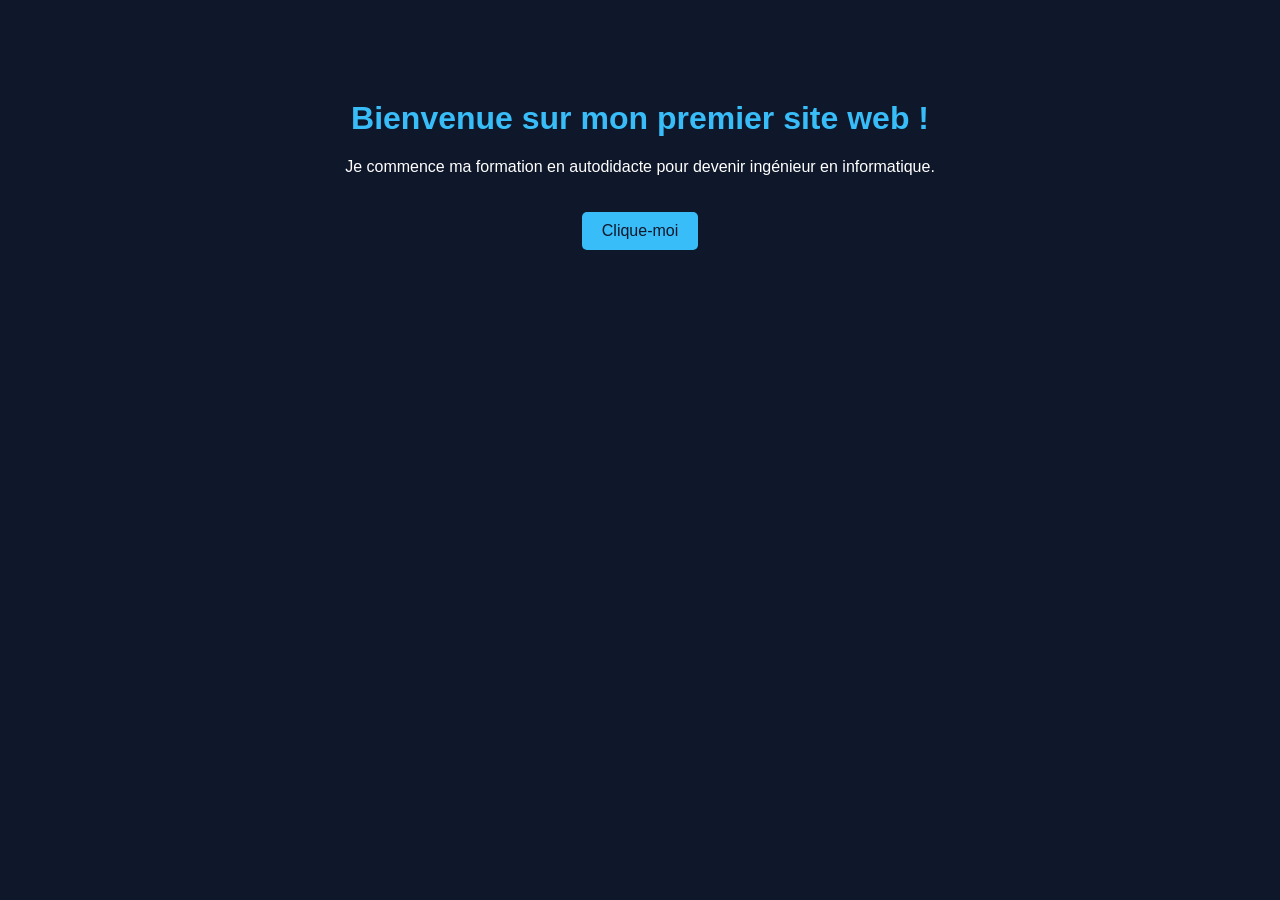
<file: index.html>
<!DOCTYPE html>
<html lang="fr">
<head>
    <meta charset="UTF-8">
    <title>Mon Premier Pas d'Ingénieur</title>
    <style>
        body {
            background-color: #0f172a;
            color: #ffffff;
            font-family: Arial, sans-serif;
            text-align: center;
            margin-top: 100px;
        }
        h1 {
            color: #38bdf8;
        }
        button {
            padding: 10px 20px;
            font-size: 16px;
            background-color: #38bdf8;
            color: #0f172a;
            border: none;
            border-radius: 5px;
            cursor: pointer;
            margin-top: 20px;
        }
        button:hover {
            background-color: #0ea5e9;
        }
    </style>
</head>
<body>
    <h1>Bienvenue sur mon premier site web !</h1>
    <p>Je commence ma formation en autodidacte pour devenir ingénieur en informatique.</p>
    
    <!-- Un bouton interactif -->
    <button id="monBouton">Clique-moi</button>

    <!-- Le code JavaScript -->
    <script>
        // On récupère le bouton grâce à son identifiant
        const bouton = document.getElementById('monBouton');

        // On écoute le clic de l'utilisateur
        bouton.addEventListener('click', function() {
            alert('Bravo ! Votre code JavaScript fonctionne et interagit avec la page !');
        });
    </script>
</body>
</html>
</file>
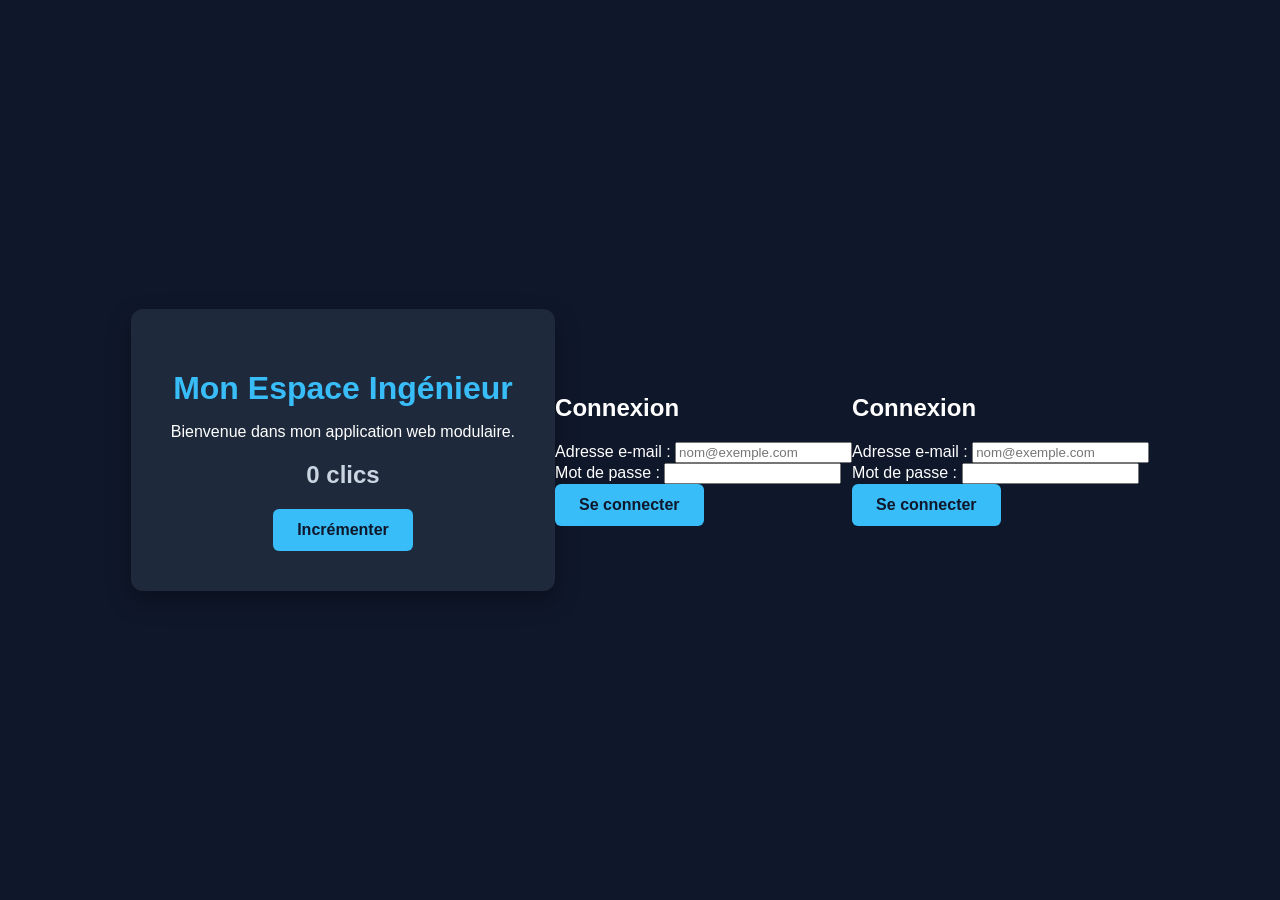
<file: MON-PROJET/index.html>
<!DOCTYPE html>
<html lang="fr">
<head>
    <meta charset="UTF-8">
    <title>Mon Tableau de Bord Ingénieur</title>
    <!-- On relie notre fichier de design CSS -->
    <link rel="stylesheet" href="style.css">
</head>
<body>
    <div class="card">
        <h1>Mon Espace Ingénieur</h1>
        <p>Bienvenue dans mon application web modulaire.</p>
        
        <div class="counter-box">
            <span id="compteur">0</span> clics
        </div>
        
        <button id="btnAction">Incrémenter</button>
    </div>
    <!-- On relie notre fichier d'interactivité JavaScript -->
    <script src="script.js"></script>
<form action="#" method="POST">
    <h2>Connexion</h2>
    
    <div>
        <label for="email">Adresse e-mail :</label>
        <input type="email" id="email" name="email" required placeholder="nom@exemple.com">
    </div>

    <div>
        <label for="password">Mot de passe :</label>
        <input type="password" id="password" name="password" required>
    </div>

    <button type="submit" id="btnAction">Se connecter</button>
</form><form action="#" method="POST">
    <h2>Connexion</h2>
    
    <div>
        <label for="email">Adresse e-mail :</label>
        <input type="email" id="email" name="email" required placeholder="nom@exemple.com">
    </div>

    <div>
        <label for="password">Mot de passe :</label>
        <input type="password" id="password" name="password" required>
    </div>

    <button type="submit" id="btnAction">Se connecter</button>
</form>
</file>
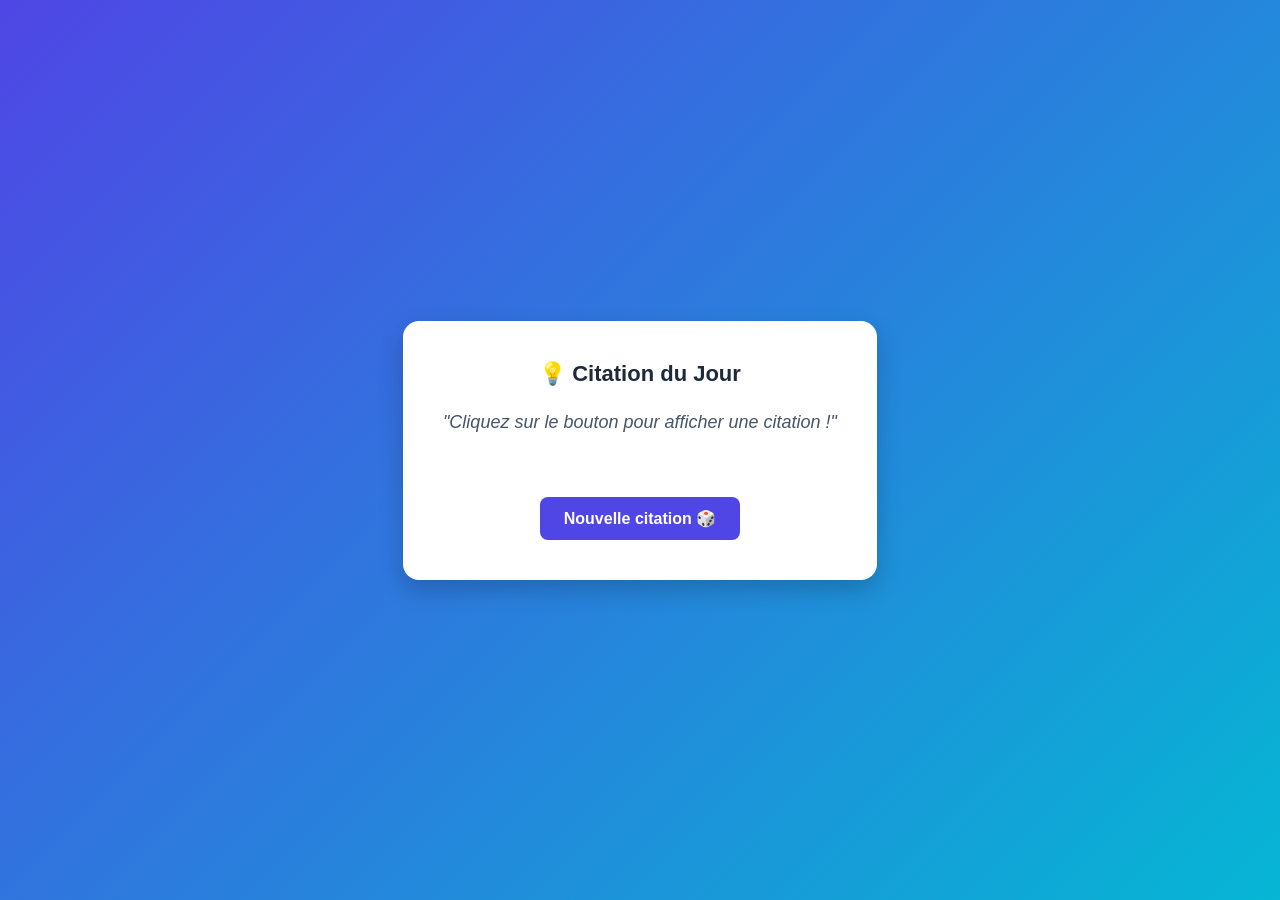
<file: citations.html>
<!DOCTYPE html>
<html lang="fr">
<head>
  <meta charset="UTF-8">
  <title>Générateur de Citations</title>
  <style>
    body {
      font-family: 'Segoe UI', Tahoma, Geneva, Verdana, sans-serif;
      background: linear-gradient(135deg, #4f46e5, #06b6d4);
      height: 100vh;
      margin: 0;
      display: flex;
      align-items: center;
      justify-content: center;
    }
    .carte {
      background: white;
      padding: 40px;
      border-radius: 16px;
      box-shadow: 0 10px 25px rgba(0,0,0,0.2);
      max-width: 500px;
      text-align: center;
    }
    h1 {
      color: #1e293b;
      margin-top: 0;
      font-size: 22px;
    }
    blockquote {
      font-size: 18px;
      font-style: italic;
      color: #475569;
      margin: 25px 0;
      min-height: 60px;
    }
    button {
      background-color: #4f46e5;
      color: white;
      border: none;
      padding: 12px 24px;
      border-radius: 8px;
      font-size: 16px;
      font-weight: bold;
      cursor: pointer;
      transition: background 0.3s;
    }
    button:hover {
      background-color: #3730a3;
    }
  </style>
</head>
<body>

  <div class="carte">
    <h1>💡 Citation du Jour</h1>
    <blockquote id="citation">"Cliquez sur le bouton pour afficher une citation !"</blockquote>
    <button onclick="genererCitation()">Nouvelle citation 🎲</button>
  </div>

  <script>
    const citations = [
      "« Le succès, c’est de tomber sept fois et de se relever huit. » – Proverbe japonais",
      "« La seule façon de faire du bon travail est d’aimer ce que vous faites. » – Steve Jobs",
      "« Il semble toujours impossible jusqu'à ce qu'on le fasse. » – Nelson Mandela",
      "« Le meilleur moyen de prédire l'avenir, c'est de le créer. » – Peter Drucker",
      "« Apprendre à coder, c'est acquérir un super-pouvoir pour façonner le monde. »"
    ];

    function genererCitation() {
      const indexAleatoire = Math.floor(Math.random() * citations.length);
      document.getElementById('citation').innerText = citations[indexAleatoire];
    }
  </script>

</body>
</html>
</file>
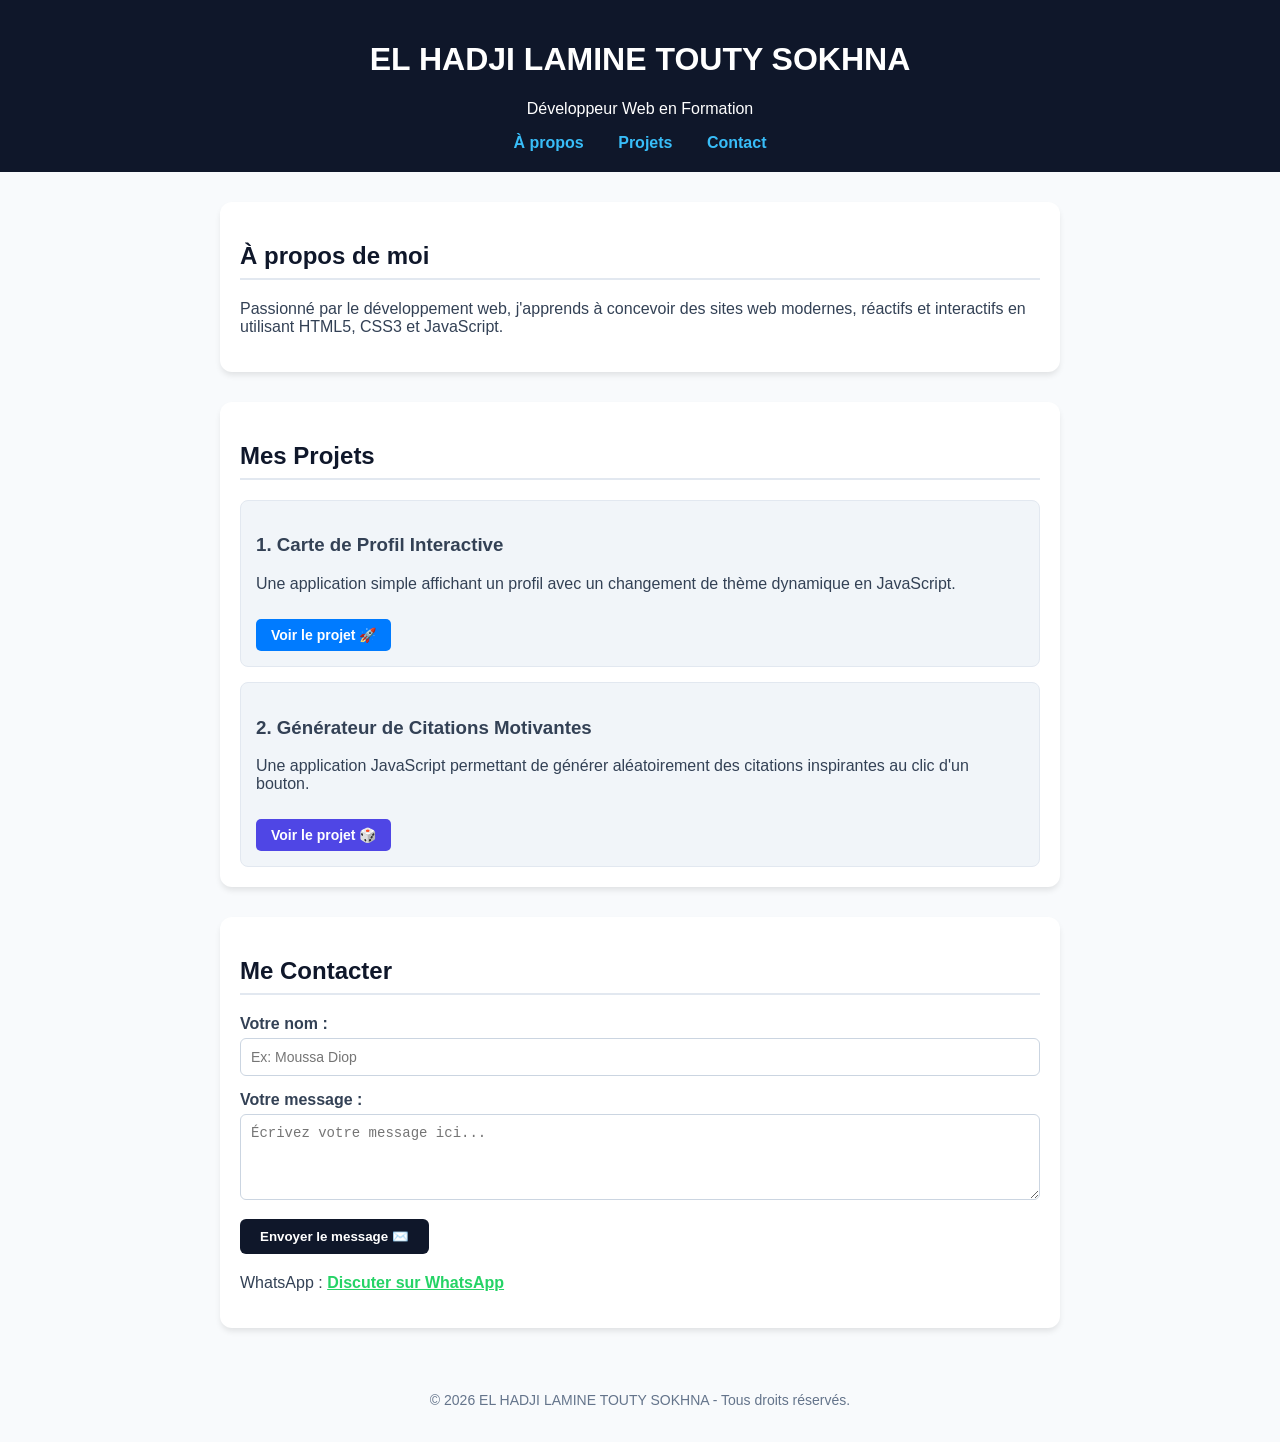
<file: portfolio.html>
<!DOCTYPE html>
<html lang="fr">
<head>
  <meta charset="UTF-8">
  <title>Portfolio - EL HADJI LAMINE TOUTY SOKHNA</title>
  <style>
    body {
      font-family: 'Segoe UI', Tahoma, Geneva, Verdana, sans-serif;
      margin: 0;
      padding: 0;
      background-color: #f8fafc;
      color: #334155;
    }
    header {
      background-color: #0f172a;
      color: white;
      padding: 20px 0;
      text-align: center;
    }
    nav a {
      color: #38bdf8;
      text-decoration: none;
      margin: 0 15px;
      font-weight: bold;
    }
    .conteneur {
      max-width: 800px;
      margin: 30px auto;
      padding: 20px;
      background: white;
      border-radius: 12px;
      box-shadow: 0 4px 6px -1px rgba(0,0,0,0.1);
    }
    h2 {
      color: #0f172a;
      border-bottom: 2px solid #e2e8f0;
      padding-bottom: 8px;
    }
    .projet-carte {
      border: 1px solid #e2e8f0;
      padding: 15px;
      border-radius: 8px;
      margin-top: 15px;
      background-color: #f1f5f9;
    }
    /* Style du Formulaire */
    .champ-formulaire {
      margin-bottom: 15px;
    }
    .champ-formulaire label {
      display: block;
      margin-bottom: 5px;
      font-weight: bold;
    }
    .champ-formulaire input, .champ-formulaire textarea {
      width: 100%;
      padding: 10px;
      border: 1px solid #cbd5e1;
      border-radius: 6px;
      box-sizing: border-box;
      font-size: 14px;
    }
    .bouton-envoyer {
      background-color: #0f172a;
      color: white;
      border: none;
      padding: 10px 20px;
      border-radius: 6px;
      cursor: pointer;
      font-weight: bold;
    }
    .bouton-envoyer:hover {
      background-color: #0284c7;
    }
    footer {
      text-align: center;
      padding: 20px;
      color: #64748b;
      font-size: 14px;
    }
  </style>
</head>
<body>

  <header>
    <h1>EL HADJI LAMINE TOUTY SOKHNA</h1>
    <p>Développeur Web en Formation</p>
    <nav>
      <a href="#a-propos">À propos</a>
      <a href="#projets">Projets</a>
      <a href="#contact">Contact</a>
    </nav>
  </header>

  <div class="conteneur" id="a-propos">
    <h2>À propos de moi</h2>
    <p>Passionné par le développement web, j'apprends à concevoir des sites web modernes, réactifs et interactifs en utilisant HTML5, CSS3 et JavaScript.</p>
  </div>

  <div class="conteneur" id="projets">
    <h2>Mes Projets</h2>
    
    <div class="projet-carte">
      <h3>1. Carte de Profil Interactive</h3>
      <p>Une application simple affichant un profil avec un changement de thème dynamique en JavaScript.</p>
      <a href="index.html" target="_blank" style="display: inline-block; margin-top: 10px; background-color: #007bff; color: white; padding: 8px 15px; text-decoration: none; border-radius: 5px; font-size: 14px; font-weight: bold;">Voir le projet 🚀</a>
    </div>

    <div class="projet-carte">
      <h3>2. Générateur de Citations Motivantes</h3>
      <p>Une application JavaScript permettant de générer aléatoirement des citations inspirantes au clic d'un bouton.</p>
      <a href="citations.html" target="_blank" style="display: inline-block; margin-top: 10px; background-color: #4f46e5; color: white; padding: 8px 15px; text-decoration: none; border-radius: 5px; font-size: 14px; font-weight: bold;">Voir le projet 🎲</a>
    </div>
  </div>

  <div class="conteneur" id="contact">
    <h2>Me Contacter</h2>
    
    <form id="formulaire-contact">
      <div class="champ-formulaire">
        <label for="nom">Votre nom :</label>
        <input type="text" id="nom" placeholder="Ex: Moussa Diop" required>
      </div>

      <div class="champ-formulaire">
        <label for="message">Votre message :</label>
        <textarea id="message" rows="4" placeholder="Écrivez votre message ici..." required></textarea>
      </div>

      <button type="submit" class="bouton-envoyer">Envoyer le message ✉️</button>
    </form>

    <p style="margin-top: 20px;">WhatsApp : <a href="https://wa.me/" target="_blank" style="color: #25D366; font-weight: bold;">Discuter sur WhatsApp</a></p>
  </div>

  <footer>
    <p>&copy; 2026 EL HADJI LAMINE TOUTY SOKHNA - Tous droits réservés.</p>
  </footer>

  <script>
    document.getElementById('formulaire-contact').addEventListener('submit', function(e) {
      e.preventDefault();
      const nom = document.getElementById('nom').value;
      alert("Merci " + nom + " ! Votre message a bien été envoyé.");
      this.reset();
    });
  </script>

</body>
</html>
</file>
<file: MON-PROJET/style.css>
body {
    background-color: #0f172a;
    color: #ffffff;
    font-family: 'Segoe UI', Tahoma, Geneva, Verdana, sans-serif;
    display: flex;
    justify-content: center;
    align-items: center;
    height: 100vh;
    margin: 0;
}

.card {
    background-color: #1e293b;
    padding: 40px;
    border-radius: 12px;
    box-shadow: 0 10px 25px rgba(0, 0, 0, 0.3);
    text-align: center;
    max-width: 400px;
}

h1 {
    color: #38bdf8;
    margin-bottom: 10px;
}

.counter-box {
    font-size: 24px;
    margin: 20px 0;
    font-weight: bold;
    color: #cbd5e1;
}

button {
    background-color: #38bdf8;
    color: #0f172a;
    border: none;
    padding: 12px 24px;
    font-size: 16px;
    font-weight: bold;
    border-radius: 6px;
    cursor: pointer;
    transition: background-color 0.2s;
}

button:hover {
    background-color: #0ea5e9;
}
</file>
